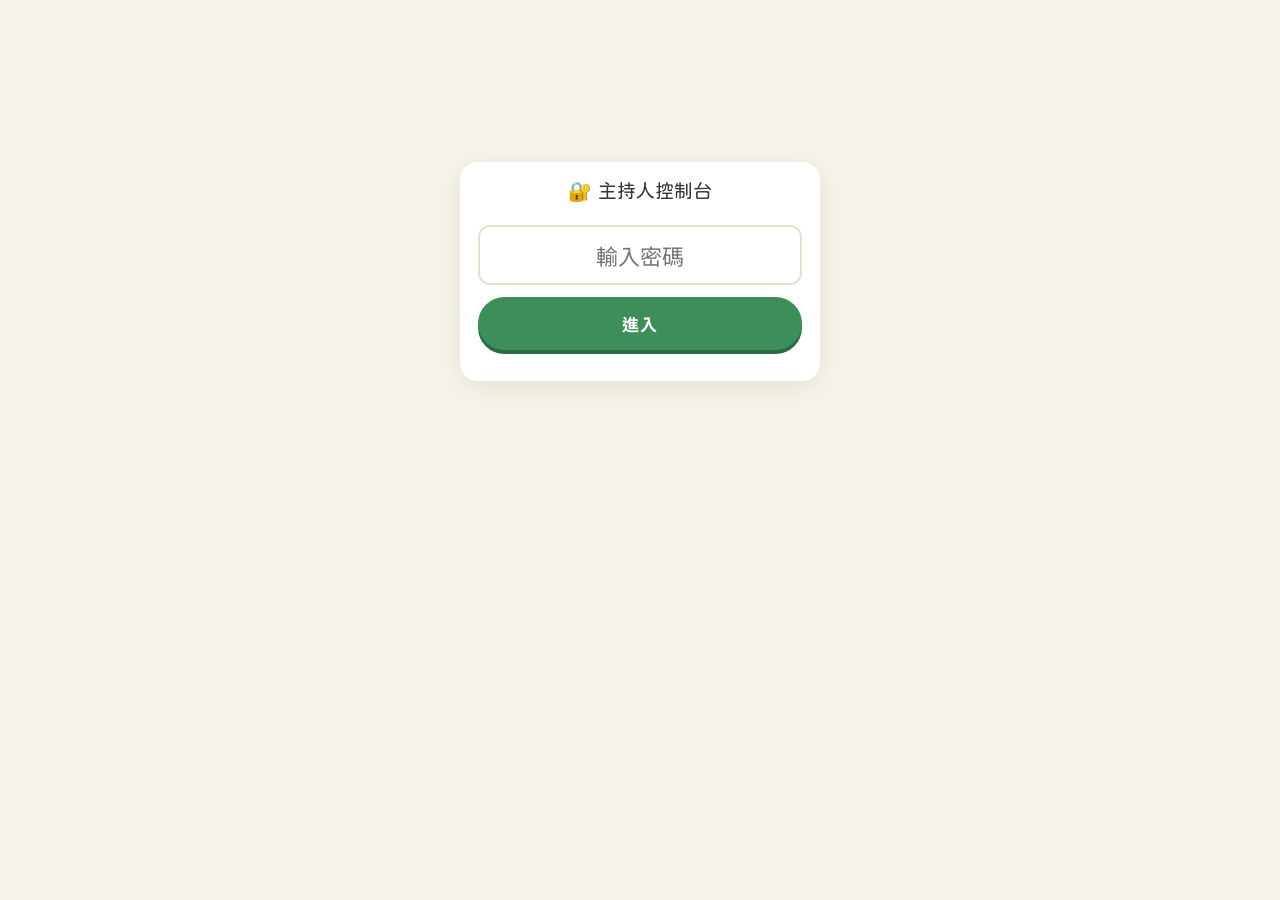
<file: host.html>
<!doctype html>
<html lang="zh-Hant">
<head>
<meta charset="utf-8">
<meta name="viewport" content="width=device-width,initial-scale=1">
<title>360°深耕奇美・主持人</title>
<link rel="preconnect" href="https://fonts.googleapis.com">
<link rel="stylesheet" href="https://fonts.googleapis.com/css2?family=Huninn&family=Noto+Sans+TC:wght@400;500;700&display=swap">
<link rel="stylesheet" href="css/app.css?v=20261109g">
<link rel="stylesheet" href="css/bigtree.css?v=20261109g">
<style>
  body { background: #F6F3EA; }
  .wrap { max-width: 1100px; margin: 0 auto; padding: 20px 16px 60px; }
  header { display: flex; justify-content: space-between; align-items: center; flex-wrap: wrap; gap: 10px; margin-bottom: 14px; }
  header h1 { margin: 0; color: var(--leaf-deep); font-size: 28px; }
  header a { color: var(--teal); font-size: 14px; margin-left: 12px; }
  .cols { display: grid; grid-template-columns: 1fr 1fr; gap: 14px; }
  @media (max-width: 760px) { .cols { grid-template-columns: 1fr; } }
  .card h2 { margin: 0 0 10px; font-size: 19px; }
  .phases { display: grid; grid-template-columns: repeat(7, 1fr); gap: 8px; }
  .ph { border: 2px solid var(--line); background: #fff; border-radius: 14px; padding: 12px 6px; text-align: center; font-size: 14px; }
  .ph b { display: block; font-size: 22px; }
  .ph.on { border-color: var(--leaf-deep); background: #EAF6EC; font-weight: 700; }
  .row { display: flex; gap: 8px; flex-wrap: wrap; align-items: center; margin-top: 10px; }
  .num { font-family: var(--font-round); font-size: 30px; color: var(--leaf-deep); }
  .bars { display: grid; grid-template-columns: repeat(6, 1fr); gap: 6px; margin-top: 8px; }
  .bar { border-radius: 10px; color: #fff; text-align: center; padding: 6px 2px; font-size: 12px; }
  .bar b { display: block; font-size: 20px; }
  .tourbtns .chip { cursor: pointer; }
  table { width: 100%; border-collapse: collapse; font-size: 14px; }
  td, th { padding: 6px; border-bottom: 1px solid var(--line); text-align: left; vertical-align: middle; }
  td svg { width: 30px; height: 36px; }
  .tag { color: #fff; border-radius: 6px; padding: 1px 6px; font-size: 12px; white-space: nowrap; }
  .sent { padding: 8px 0; border-bottom: 1px dashed var(--line); font-size: 14px; display: flex; gap: 8px; align-items: center; }
  .sent.on { background: #FFF5D6; border-radius: 8px; }
  .sent .tx { flex: 1; }
  .plist { max-height: 560px; overflow-y: auto; border: 1px solid var(--line); border-radius: 12px; }
  .prow { display: flex; gap: 8px; align-items: center; padding: 8px 10px; border-bottom: 1px dashed var(--line); }
  .prow.on { background: #F1FAF2; }
  .prow .ck input { width: 20px; height: 20px; }
  .prow .pmain { flex: 1; min-width: 0; }
  .prow .edit { width: 100%; font-size: 14px; padding: 6px 8px; border-radius: 8px; border: 1px solid transparent; background: transparent; font-family: inherit; }
  .prow .edit:hover { border-color: var(--line); background: #fff; }
  .prow .edit:focus { border-color: var(--leaf); background: #fff; outline: none; }
  .gprog { display: inline-flex; align-items: center; gap: 2px; font-size: 12px; color: #2F6FC4; background: #EAF4FC; border-radius: 999px; padding: 2px 8px; white-space: nowrap; }
  .gprog.full { color: #9A4A00; background: #FFF1CF; }
  .gate { max-width: 360px; margin: 18vh auto; text-align: center; }
  .gate input { font-size: 22px; padding: 12px; border-radius: 12px; border: 2px solid var(--line); width: 100%; text-align: center; margin: 12px 0; }
  .note { font-size: 13px; color: var(--ink-soft); }
  .msg { margin-top: 8px; font-size: 14px; color: #C9475B; }
</style>
</head>
<body>
<div id="gate" class="gate card">
  <h2>🔐 主持人控制台</h2>
  <input id="pin" type="password" inputmode="numeric" placeholder="輸入密碼">
  <button class="btn" id="enter" style="width:100%">進入</button>
  <p class="note" id="gmsg"></p>
</div>
<div class="wrap hide" id="main"></div>
<div class="wrap hide" id="treewrap" style="padding-top:0"><div class="card"><h2 style="margin:0 0 6px">🌳 收成大樹預覽</h2><p class="note" id="treenote" style="margin:0 0 10px"></p><div class="row" style="margin:0 0 10px"><button class="btn small" id="tree-sim">▶ 預覽收成（從種子長成大樹）</button><button class="btn small ghost" id="tree-clear">清除全場澆水</button></div><div id="treebox"></div></div></div>
<script src="js/config.js?v=20261109g"></script>
<script src="js/content.js?v=20261109g"></script>
<script src="js/avatars.js?v=20261109g"></script>
<script src="js/store.js?v=20261109g"></script>
<script src="js/bigtree.js?v=20261109g"></script>
<script src="js/host.js?v=20261109g"></script>
</body>
</html>
</file>
<file: css/app.css>
:root {
  --cream: #FFF9EE;
  --paper: #FFFFFF;
  --sand: #F8DA92;
  --sand-deep: #E9B95A;
  --leaf: #6DBE7E;
  --leaf-deep: #3E8E5A;
  --teal: #2E9C8F;
  --ink: #2F3A33;
  --ink-soft: #66736B;
  --line: #EADFCB;
  --rose: #F4C9C4;
  --shadow: 0 6px 24px rgba(91, 74, 40, .10);
  --radius: 18px;
  --font-round: "Huninn", "Noto Sans TC", "PingFang TC", "Microsoft JhengHei", sans-serif;
  --font: "Noto Sans TC", "PingFang TC", "Microsoft JhengHei", sans-serif;
}
* { box-sizing: border-box; }
html, body { margin: 0; padding: 0; }
body {
  font-family: var(--font);
  color: var(--ink);
  background: var(--cream);
  -webkit-tap-highlight-color: transparent;
}
h1, h2, h3, .round { font-family: var(--font-round); font-weight: 400; }
button { font-family: inherit; cursor: pointer; }
input, textarea { font-family: inherit; }

.btn {
  border: 0; border-radius: 999px; padding: 14px 24px;
  font-size: 17px; font-weight: 700; letter-spacing: .04em;
  background: var(--leaf-deep); color: #fff;
  box-shadow: 0 4px 0 #2C6A43;
  transition: transform .08s, box-shadow .08s, opacity .2s;
}
.btn:active { transform: translateY(3px); box-shadow: 0 1px 0 #2C6A43; }
.btn:disabled { opacity: .45; cursor: not-allowed; }
.btn.ghost { background: #fff; color: var(--leaf-deep); box-shadow: 0 0 0 2px var(--leaf-deep) inset; }
.btn.small { padding: 8px 14px; font-size: 14px; box-shadow: none; }
.btn.small.ghost { box-shadow: 0 0 0 1.5px var(--leaf-deep) inset; }
.btn.warn { background: #C9475B; box-shadow: 0 4px 0 #8E2F3E; }

.chip {
  display: inline-flex; align-items: center; gap: 4px;
  border: 1.5px solid var(--line); background: #fff; color: var(--ink);
  border-radius: 999px; padding: 6px 12px; font-size: 14px;
}
.chip.on { background: var(--ink); color: #fff; border-color: var(--ink); }

.card {
  background: var(--paper); border-radius: var(--radius);
  box-shadow: var(--shadow); padding: 18px;
}
.muted { color: var(--ink-soft); }
.hide { display: none !important; }

@keyframes pop { 0% { transform: scale(.4); opacity: 0 } 70% { transform: scale(1.12) } 100% { transform: scale(1); opacity: 1 } }
@keyframes floaty { 0%,100% { transform: translateY(0) } 50% { transform: translateY(-6px) } }
@keyframes glow { 0%,100% { opacity: .55 } 50% { opacity: 1 } }
</file>
<file: css/bigtree.css>
/* 共識大樹（全螢幕） */
  .bigtree { position: fixed; inset: 0; z-index: 30; display: flex; background: radial-gradient(ellipse at 50% 35%, #FFFFFF, #F6F4EE 70%); animation: fadein .6s; }
  .bigtree.hide { display: none; }
  @keyframes fadein { from { opacity: 0 } }
  .bt-stage { flex: 1 1 0; position: relative; display: flex; flex-direction: column; align-items: center; min-width: 0; min-height: 0; overflow: hidden; padding: 18px 10px 10px; }
  .bt-stage > svg:not(.bt-wire) { flex: 1 1 0; width: 100%; height: auto; min-height: 0; }
  .bt-title { text-align: center; }
  .bt-title small { display: block; letter-spacing: .3em; font-size: 13px; color: #8A8FA8; font-weight: 700; }
  .bt-title b { display: block; font-family: var(--serif, 'Noto Serif TC', serif); font-size: 44px; color: #3E3F6E; letter-spacing: .2em; line-height: 1.2; }
  .bt-sub { font-size: 14px; color: #6B7772; }
  .bt-foot { text-align: center; padding-bottom: 8px; }
  .bt-foot b { display: block; font-family: var(--serif, 'Noto Serif TC', serif); font-size: 30px; color: #3E3F6E; letter-spacing: .15em; }
  .bt-bar { width: min(420px, 60%); height: 10px; margin: 8px auto 6px; background: #E6E9F2; border-radius: 999px; overflow: hidden; }
  .bt-bar i { display: block; height: 100%; width: 0; background: linear-gradient(90deg, #8FD6A0, #3E8E41); border-radius: 999px; transition: width .8s; }
  .bigtree .drip { animation: dripfall 1.6s ease-in both; }
  @keyframes dripfall { 0% { transform: translate(var(--x), 60px); opacity: 0; } 15% { opacity: 1; } 100% { transform: translate(var(--x), 700px); opacity: 0; } }
  .bigtree .fruits { transition: opacity .8s; }
  .bigtree .grow { transform-box: view-box; transform-origin: 500px 905px; transition: transform 1s cubic-bezier(.3,1.2,.5,1); }
  .bt-count { font-size: 15px; color: #2F6FC4; font-weight: 700; }
  .bt-side { width: min(440px, 32vw); background: rgba(255,255,255,.9); border-left: 1px solid var(--line, #E8E1D4); padding: 26px 24px; overflow-y: auto; }
  .bt-side h3 { margin: 0 0 10px; font-family: var(--serif, 'Noto Serif TC', serif); font-size: 24px; color: #3E3F6E; }
  .bt-row { display: flex; gap: 10px; padding: 12px 0; border-top: 1px dashed var(--line, #E8E1D4); }
  .bt-row.top .bt-rk { color: #C99A2E; }
  .bt-rk { font-family: var(--num, Georgia, serif); font-style: italic; font-size: 30px; color: #8A8FA8; width: 30px; text-align: center; }
  .bt-tx { flex: 1; font-size: 16px; line-height: 1.6; }
  .bt-meta { font-size: 12px; color: var(--ink-soft, #6B7772); margin-top: 4px; }
  .bt-tag { display: inline-block; color: #fff; border-radius: 6px; padding: 0 6px; margin-right: 6px; font-weight: 700; }
  .bt-v { color: #2F6FC4; font-weight: 700; font-size: 17px; white-space: nowrap; }
  .bt-more { color: var(--ink-soft, #6B7772); font-size: 13px; text-align: center; }
  /* 葉子在原地從葉基慢慢長大（不會飛進來） */
  .bigtree .leaf { animation: leafgrow 1.6s ease-out both; transform-box: fill-box; transform-origin: 50% 100%; }
  @keyframes leafgrow { 0% { opacity: 0; transform: scale(.08); } 20% { opacity: .9; } 100% { opacity: 1; transform: scale(1); } }
  body.treemode .topbar { z-index: 31; }
  body.treemode .phase { display: none; }
  body.treemode .side-btns .pill:not([data-act=help]):not([data-act=music]) { display: none; }
  body.treemode .topbar .brand { display: none; }
  @media (max-width: 760px) {
    .bigtree { flex-direction: column; }
    .bt-side { width: auto; flex: 0 0 auto; max-height: 34vh; border-left: 0; border-top: 1px solid var(--line, #E8E1D4); padding: 12px 14px 86px; }
    .bt-title b { font-size: 26px; }
    .bt-foot b { font-size: 18px; }
    .bt-tx { font-size: 14px; }
  }

  /* 主持人頁的內嵌預覽 */
  .bigtree.inline { position: relative; inset: auto; z-index: auto; height: 620px; border-radius: 16px; overflow: hidden; border: 1px solid #E8E1D4; animation: none; }
  .bigtree.inline .bt-title b { font-size: 30px; }
  .bigtree.inline .bt-foot b { font-size: 20px; }
  .bigtree.inline .bt-side { width: 330px; padding: 18px; }
  .bigtree.inline .bt-side h3 { font-size: 19px; }
  .bigtree.inline .bt-tx { font-size: 14px; }
  @media (max-width: 760px) { .bigtree.inline { height: auto; } .bigtree.inline .bt-stage { height: 420px; padding-top: 18px; } .bigtree.inline .bt-side { width: auto; max-height: none; padding: 12px; } }

  .bigtree .perched, .bigtree .flyers { transition: opacity 1.2s; }
  .bigtree .wing.flap { animation: flap .32s ease-in-out infinite alternate; transform-box: fill-box; transform-origin: 30% 100%; }
  @keyframes flap { from { transform: scaleY(1); } to { transform: scaleY(-.6); } }
  .bigtree .perched .wing { animation: none; }

  /* 樹根澆水 */
  .bigtree .can-body { transform-box: fill-box; transform-origin: 20% 80%; animation: canbob 3s ease-in-out infinite; }
  .bigtree .can.pour .can-body { animation: canpour 2.2s ease-in-out; }
  @keyframes canbob { 50% { transform: translateY(-4px); } }
  @keyframes canpour { 0% { transform: rotate(0); } 18%, 70% { transform: rotate(28deg) translate(8px, -6px); } 100% { transform: rotate(0); } }
  .bigtree .pdrop { animation: pdrop 1s ease-in both; }
  @keyframes pdrop { 0% { transform: translate(var(--sx), var(--sy)); opacity: 0; } 12% { opacity: 1; } 100% { transform: translate(var(--tx), var(--ty)); opacity: .2; } }
  .bigtree .ripple.go { animation: ripple 1.2s ease-out; transform-box: fill-box; transform-origin: center; }
  @keyframes ripple { 0% { opacity: .9; transform: scale(.3); } 100% { opacity: 0; transform: scale(2.4); } }
  .bigtree .wet.go { animation: wet 2.6s ease-out; }
  @keyframes wet { 0% { opacity: 0; } 20% { opacity: .55; } 100% { opacity: 0; } }
  .bigtree .sap { stroke-dasharray: .25 1.25; stroke-dashoffset: .25; opacity: 0; }
  .bigtree .sap.go { animation: sap 1.6s ease-in-out; }
  @keyframes sap { 0% { stroke-dashoffset: .25; opacity: 1; } 100% { stroke-dashoffset: -1.05; opacity: 1; } }

  /* 手機橫式：樹與排行左右並排，排行窄一點 */
  @media (max-height: 560px) and (min-width: 561px) {
    .bigtree:not(.inline) .bt-side { width: 34vw; padding: 12px 14px; }
    .bigtree:not(.inline) .bt-side h3 { font-size: 17px; margin-bottom: 6px; }
    .bigtree:not(.inline) .bt-tx { font-size: 13px; }
  }

  /* 收成：果實與行動句卡 */
  .bigtree .fruit { cursor: pointer; }
  .bigtree .fruit .fr-in { animation: fruitpop .7s cubic-bezier(.3,1.6,.5,1) both; animation-delay: var(--d, 0ms); transform-box: fill-box; transform-origin: 50% 0%; }
  @keyframes fruitpop { 0% { transform: scale(0); opacity: 0; } 100% { transform: scale(1); opacity: 1; } }
  .bigtree .fruit:hover .fr-halo, .bigtree .fruit.on .fr-halo { opacity: .35; }
  .bigtree .fruit.on circle:not(.fr-halo) { stroke: #FFD34D; stroke-width: 4; }
  .bt-row { cursor: pointer; border-radius: 10px; }
  .bt-row:hover { background: #F7F4EC; }
  .bt-card { position: absolute; left: 50%; bottom: 18px; transform: translateX(-50%); width: min(640px, calc(100% - 28px)); background: rgba(255,253,249,.98); border-radius: 20px; border-top: 6px solid var(--sc, #3E8E41); box-shadow: 0 14px 40px rgba(30,40,60,.22); padding: 16px 48px 16px 70px; z-index: 5; animation: cardup .35s cubic-bezier(.3,1.3,.5,1); }
  .bt-card.hide { display: none; }
  @keyframes cardup { from { opacity: 0; transform: translate(-50%, 20px); } }
  .bt-card .bt-x { position: absolute; right: 12px; top: 10px; border: 0; background: #F1EADC; width: 32px; height: 32px; border-radius: 50%; font-size: 18px; color: #5A5148; cursor: pointer; }
  .bt-card .bt-cno { position: absolute; left: 16px; top: 16px; width: 40px; height: 40px; border-radius: 50%; color: #fff; font-weight: 900; font-size: 18px; display: flex; align-items: center; justify-content: center; border: 3px solid #fff; box-shadow: 0 2px 8px rgba(0,0,0,.15); }
  .bt-card .bt-ctx { font-size: 20px; line-height: 1.7; color: #2B2A26; }
  .bt-card .bt-ctx .w { font-weight: 700; }
  .bt-card .bt-cby { display: flex; align-items: center; gap: 8px; margin-top: 8px; font-size: 13px; color: #6B7772; }
  .bt-card .bt-cby svg { width: 34px; height: 41px; }
  .bt-card .bt-cby b { display: block; color: #2B2A26; font-size: 15px; }
  .bt-card .bt-cby em { font-style: normal; margin-left: auto; color: #fff; border-radius: 999px; padding: 2px 10px; font-weight: 700; font-size: 12px; white-space: nowrap; }
  @media (max-width: 760px) { .bt-card { padding: 12px 44px 12px 60px; bottom: 10px; } .bt-card .bt-ctx { font-size: 16px; } .bt-card .bt-cno { width: 34px; height: 34px; font-size: 15px; left: 12px; } }

  /* 大螢幕：樹放大置中，旁邊是自動輪播的留言板 */
  .bigtree:not(.inline) .bt-side { display: none; }
  .bigtree:not(.inline) .bt-stage { padding: 10px 10px 6px; }
  .bigtree:not(.inline) .bt-title { position: absolute; left: 50%; top: 14px; transform: translateX(-50%); z-index: 2; }
  .bigtree:not(.inline) .bt-title b { font-size: 34px; }
  .bigtree:not(.inline) .bt-stage > svg:not(.bt-wire) { margin-top: 52px; }
  .bigtree:not(.inline) .bt-card { display: none; }
  .bt-wire { position: absolute; inset: 0; width: 100%; height: 100%; pointer-events: none; z-index: 3; overflow: visible; }
  .bt-wire path { animation: wire .9s ease-out both; }
  .bt-bubble.bottom ~ .bt-bubble.bottom { display: none; }
  @keyframes wire { from { stroke-dashoffset: 1000; opacity: 0; } to { stroke-dashoffset: 0; opacity: .85; } }
  .bt-wire .bb-ring { animation: ringp 1.6s ease-in-out infinite; transform-box: fill-box; transform-origin: center; }
  @keyframes ringp { 50% { transform: scale(1.25); opacity: .4; } }
  .bt-bubble { position: absolute; z-index: 4; width: min(460px, 29%); background: rgba(255,253,249,.97); border-radius: 22px; border: 2px solid var(--sc, #3E8E41); box-shadow: 0 16px 44px rgba(40,50,80,.2); padding: 16px 20px 14px; }
  .bt-bubble.hide { display: none; }
  .bt-bubble.left { left: 2.5%; }
  .bt-bubble.right { right: 2.5%; }
  .bt-bubble.bottom { background: #FFFDF9; left: 50%; bottom: 12px; width: min(620px, calc(100% - 24px)); transform: translateX(-50%); }
  .bt-bubble.go { animation: bbin .55s cubic-bezier(.3,1.3,.5,1); }
  .bt-bubble.bottom.go { animation: bbinb .55s cubic-bezier(.3,1.3,.5,1); }
  .bt-bubble.out { opacity: 0; transition: opacity .4s; }
  @keyframes bbin { from { opacity: 0; transform: translateY(18px) scale(.96); } }
  @keyframes bbinb { from { opacity: 0; transform: translate(-50%, 18px); } }
  .bt-bubble .bb-top { display: flex; align-items: center; gap: 8px; }
  .bt-bubble .bb-no { width: 34px; height: 34px; border-radius: 50%; color: #fff; font-weight: 900; font-size: 16px; display: flex; align-items: center; justify-content: center; border: 3px solid #fff; box-shadow: 0 2px 8px rgba(0,0,0,.15); flex: none; }
  .bt-bubble .bb-tag { font-weight: 700; font-size: 14px; }
  .bt-bubble .bb-cnt { margin-left: auto; font-size: 13px; color: #8A8FA8; font-weight: 700; white-space: nowrap; }
  .bt-bubble .bb-tx { font-size: clamp(18px, 1.35vw, 26px); line-height: 1.7; color: #2B2A26; margin: 10px 0 8px; font-weight: 500; }
  .bt-bubble .bb-tx .w { font-weight: 800; color: var(--sc); }
  .bt-bubble .bb-by { display: flex; align-items: center; gap: 10px; font-size: 14px; color: #6B7772; }
  .bt-bubble .bb-by svg { width: 40px; height: 48px; }
  .bt-bubble .bb-by b { display: block; color: #2B2A26; font-size: 17px; }
  .bigtree .fruit.on .fr-in { animation: fruitbeat 1.2s ease-in-out infinite; }
  @keyframes fruitbeat { 50% { transform: scale(1.3); } }

  /* 活動最後：大樹轉成深綠金色、果實化光（接影片） */
  .bigtree::before { content: ""; position: absolute; inset: 0; background: radial-gradient(ellipse at 29% 78%, #1F4A3C 0%, #0E2A22 55%, #08201A 100%); opacity: 0; transition: opacity 1.6s ease; pointer-events: none; z-index: 0; }
  .bigtree > * { position: relative; z-index: 1; }
  .bigtree.dusk::before { opacity: 1; }
  .bigtree.dusk .leaves { opacity: .16; transition: opacity 1.6s; }
  .bigtree .leaves, .bigtree .branches path, .bigtree .tbody, .bigtree .bt-title, .bigtree .bt-foot, .bigtree .can, .bigtree .ground, .bigtree .swirl, .bigtree .perched, .bigtree .flyers, .bigtree .soil { transition: opacity 1.4s, stroke 1.4s, fill 1.4s; }
  .bigtree.dusk .branches path { stroke: #E2C779; }
  .bigtree.dusk .tbody { fill: rgba(226,199,121,.18) !important; stroke: #E8D49A; stroke-width: 2.5px; }
  .bigtree.dusk .bt-title, .bigtree.dusk .bt-foot, .bigtree.dusk .can, .bigtree.dusk .ground, .bigtree.dusk .swirl, .bigtree.dusk .perched, .bigtree.dusk .flyers, .bigtree.dusk .soil { opacity: 0; }
  .bigtree .fruit.lit circle:not(.fr-halo) { fill: #F6D27A !important; stroke: #FFF6D8; transition: fill .5s var(--lit), stroke .5s var(--lit); }
  .bigtree .fruit.lit text { opacity: 0; transition: opacity .4s var(--lit); }
  .bigtree .fruit.lit .fr-halo { fill: #F6D27A; opacity: .5 !important; transition: opacity .5s var(--lit); }
  .bigtree.gone .bt-stage > svg:not(.bt-wire) { opacity: 0; transition: opacity 1.6s ease .4s; }
  .gather-fx { position: fixed; inset: 0; z-index: 41; pointer-events: none; }
  .gather-dot { position: absolute; width: 16px; height: 16px; border-radius: 50%; background: radial-gradient(circle, #FFF8DC 0%, #F6D27A 45%, rgba(246,210,122,0) 72%); box-shadow: 0 0 18px 6px rgba(246,210,122,.55); transform: translate(-50%,-50%); }
  .gather-orb { --k: 0; position: absolute; width: 360px; height: 360px; border-radius: 50%; transform: translate(-50%,-50%) scale(calc(.12 + var(--k) * .88)); background: radial-gradient(circle, #FFFBEA 0%, #F6D27A 9%, rgba(246,210,122,.45) 22%, rgba(246,210,122,.12) 45%, rgba(246,210,122,0) 70%); transition: transform .3s, opacity .8s; will-change: transform; }

  /* 大螢幕：樹更大，標題與底部文字縮小讓位給樹 */
  .bigtree:not(.inline) .bt-stage > svg:not(.bt-wire) { margin-top: 44px; }
  .bigtree:not(.inline) .bt-title b { font-size: 30px; }
  .bigtree:not(.inline) .bt-title .bt-sub { display: none; }
  .bigtree:not(.inline) .bt-foot { padding-bottom: 4px; }
  .bigtree:not(.inline) .bt-foot b { font-size: 22px; }
  .bigtree:not(.inline) .bt-bar { height: 6px; margin: 4px auto 2px; }
  .bigtree:not(.inline) .bt-count { font-size: 13px; }
</file>
